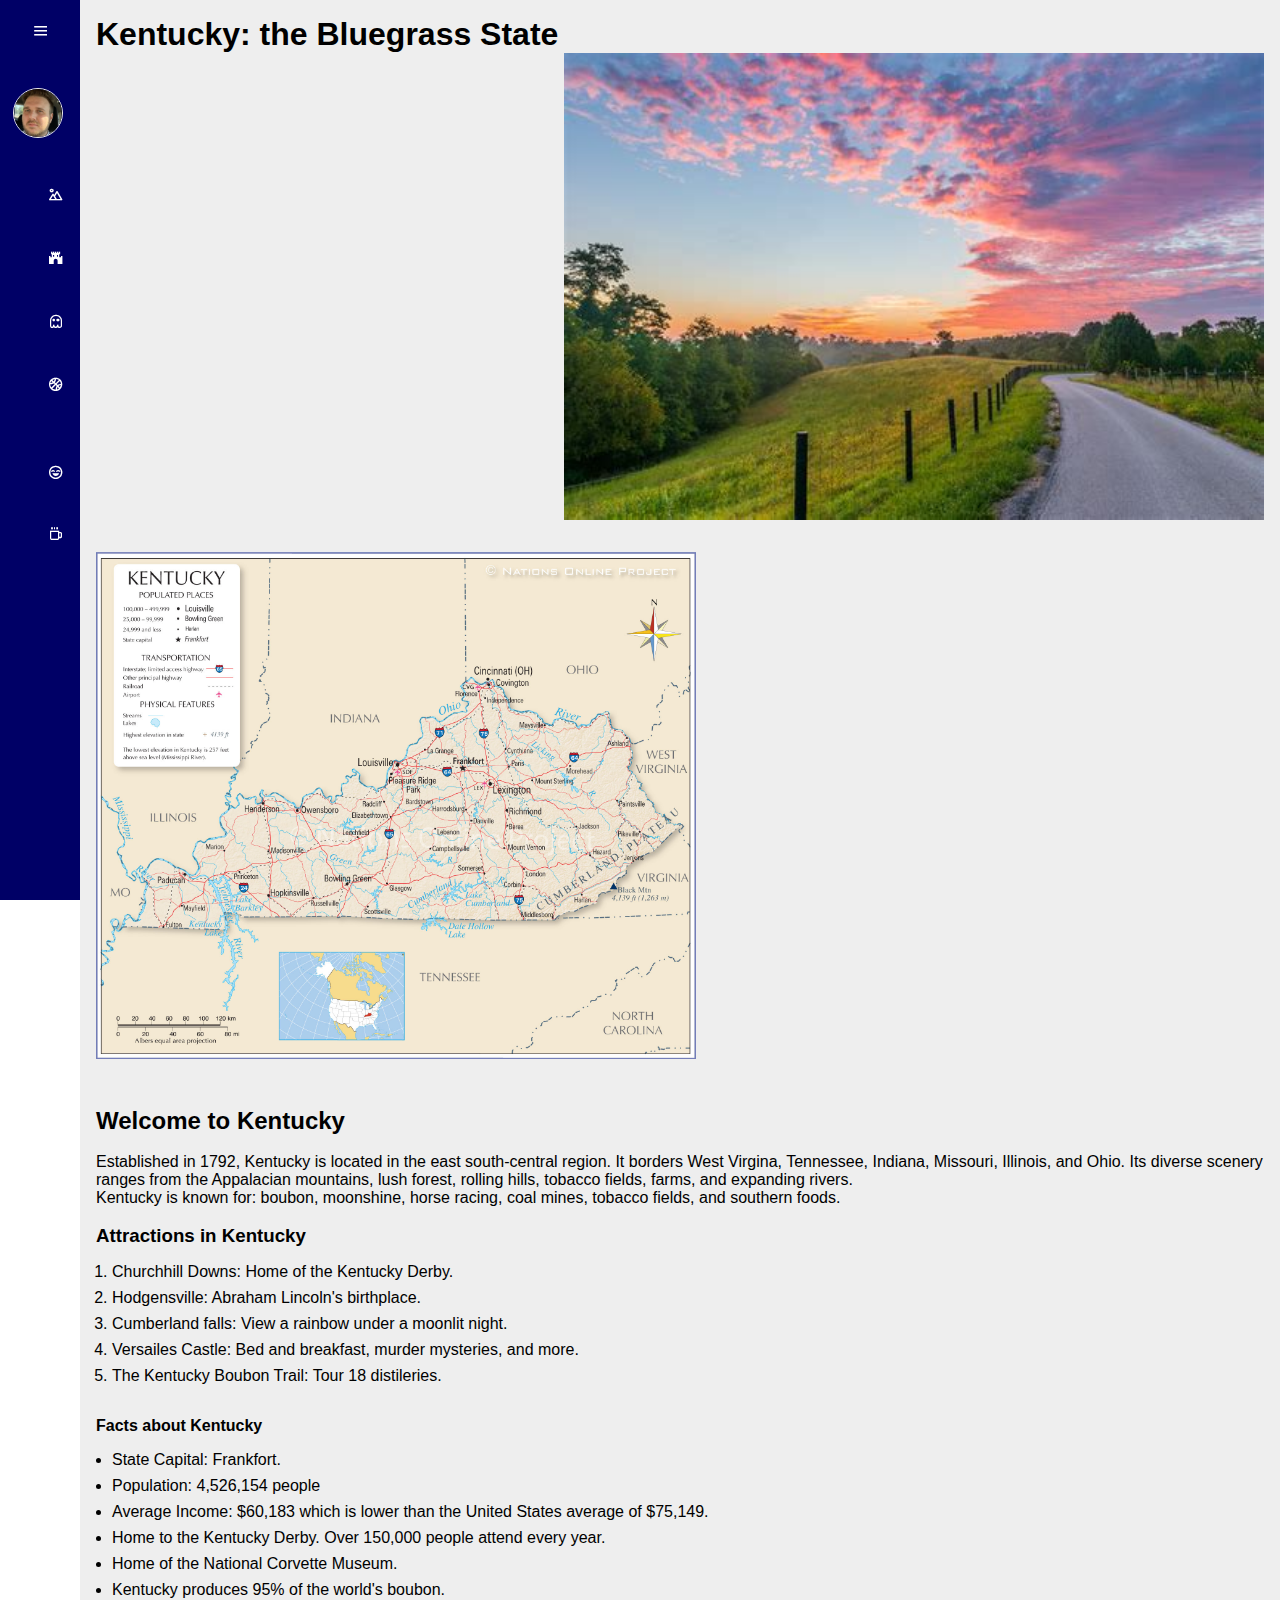
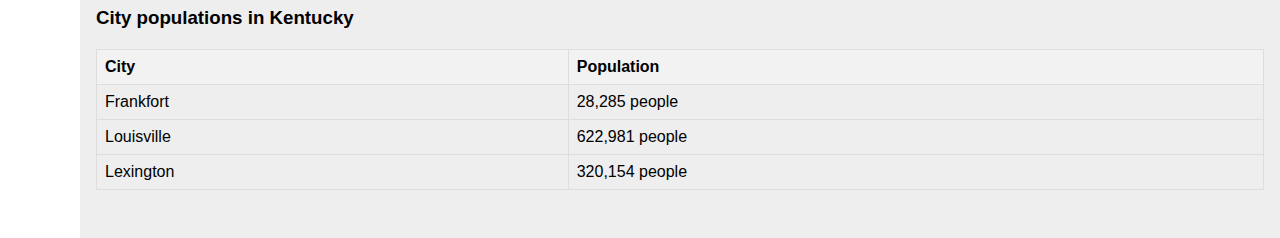
<file: index.html>
<!DOCTYPE html>
<html lang="en">
<head>
    <meta charset="UTF-8">
    <meta http-equiv="X-UA-Compatible" content="IE=edge">
    <meta name="viewport" content="width=device-width, initial-scale=1.0">
    <title>Kentucky Index</title>
    <link rel="stylesheet" href="styles.css">
    <link href='https://unpkg.com/boxicons@2.1.4/css/boxicons.min.css' rel='stylesheet'>
<body>
    <div class="main-content">
        <div class="container">        
            <header>
                <h1>Kentucky: the Bluegrass State</h1>
                <div class="content_fr">
                <img src="ky.jpg" alt="Typically scenery in Kentucky" width="700" height="600" class="float-right">
                <img src="kentucky_map.jpg" alt="Kentucky map" width="600" height="600">
                </div>
            </header>
            <main>
                <section>
                    <h2>Welcome to Kentucky</h2>
                    <br>
                    <p>Established in 1792, Kentucky is located in the east south-central region.  It borders West Virgina, Tennessee, Indiana, Missouri, Illinois, and Ohio.  Its diverse scenery ranges from the Appalacian mountains, lush forest, rolling hills, tobacco fields, farms, and expanding rivers.</p>
                    <p>Kentucky is known for: boubon, moonshine, horse racing, coal mines, tobacco fields, and southern foods.</p>  
                    <br>
                    <h3>Attractions in Kentucky</h3>
                    <ol>
                        <li>Churchhill Downs: Home of the Kentucky Derby.</li>
                        <li>Hodgensville: Abraham Lincoln's birthplace.</li>
                        <li>Cumberland falls: View a rainbow under a moonlit night.</li>
                        <li>Versailes Castle: Bed and breakfast, murder mysteries, and more.</li>
                        <li>The Kentucky Boubon Trail: Tour 18 distileries.</li>
                    </ol>
                </section>
                <aside>
                    <h4>Facts about Kentucky</h4>
                    <ul>
                        <li>State Capital: Frankfort.</li>
                        <li>Population: 4,526,154 people</li>
                        <li>Average Income: $60,183 which is lower than the United States average of $75,149.</li>
                        <li>Home to the Kentucky Derby.  Over 150,000 people attend every year.</li>
                        <li>Home of the National Corvette Museum.</li>
                        <li>Kentucky produces 95% of the world's boubon.</li>
                    </ul>
                    <h3>City populations in Kentucky</h3>
                    <table>
                        <thead>
                            <tr>
                                <th>City</th>
                                <th>Population</th>
                            </tr>
                        </thead>
                        <tbody>
                            <tr>
                                <td>Frankfort</td>
                                <td>28,285 people</td>
                            </tr>
                            <tr>
                                <td>Louisville</td>
                                <td>622,981 people</td>
                            </tr>
                            <tr>
                                <td>Lexington</td>
                                <td>320,154 people</td>
                            </tr>
                </aside>
            </div>
        </div> 
        <div class="sidebar">
            <div class="top">
                <div class="logo">
                    <i class="bx bx-camera"></i>
                    <span>WGU D277</span>
                </div>
                <i class="bx bx-menu" id="btn"></i>
            <div class="user">
                <img src="user.jpg" alt="me" class="user_img">
                <div>
                    <p class="bold">Cory T.</p>
                    <p>Admin</p>
                </div>
            </div>
            <nav>
                <ul>
                    <li>
                        <a href="index.html">
                            <i class="bx bx-landscape"></i>
                            <span class="nav-item">Home</span>
                        </a>
                        <span class="tooltip">Home</span>
                    </li>
                    <li>
                        <a href="capital.html">
                            <i class="bx bxs-castle"></i>
                            <span class="nav-item">Frankfort</span>
                        </a>
                        <span class="tooltip">Frankfort</span>
                    </li>
                    <li>
                        <a href="louisville.html">
                            <i class="bx bx-ghost"></i>
                            <span class="nav-item">Louisville</span>
                        </a>
                        <span class="tooltip">Louisville</span>
                    </li>
                    <li>
                        <a href="lexington.html">
                            <i class="bx bx-basketball"></i>
                            <span class="nav-item">Lexington</span>
                        </a>
                        <span class="tooltip">Lexington</span>
                    </li>
                    <li>
                        <a href="contactus.html">
                            <i class="bx bx-happy-beaming"></i>
                            <span class="nav-item">Contact Us</span>
                        </a>
                        <span class="tooltip">Contact us</span>
                    </li>
                    <li>
                        <a href="about.html">
                            <i class="bx bx-coffee"></i>
                            <span class="nav-item">About Us</span>
                        </a>
                        <span class="tooltip">About Us</span>
                    </li>
                </ul>
            </nav>
        </div>
        <script src="scripts.js"></script>
    </main>
</body>
</html>
</file>
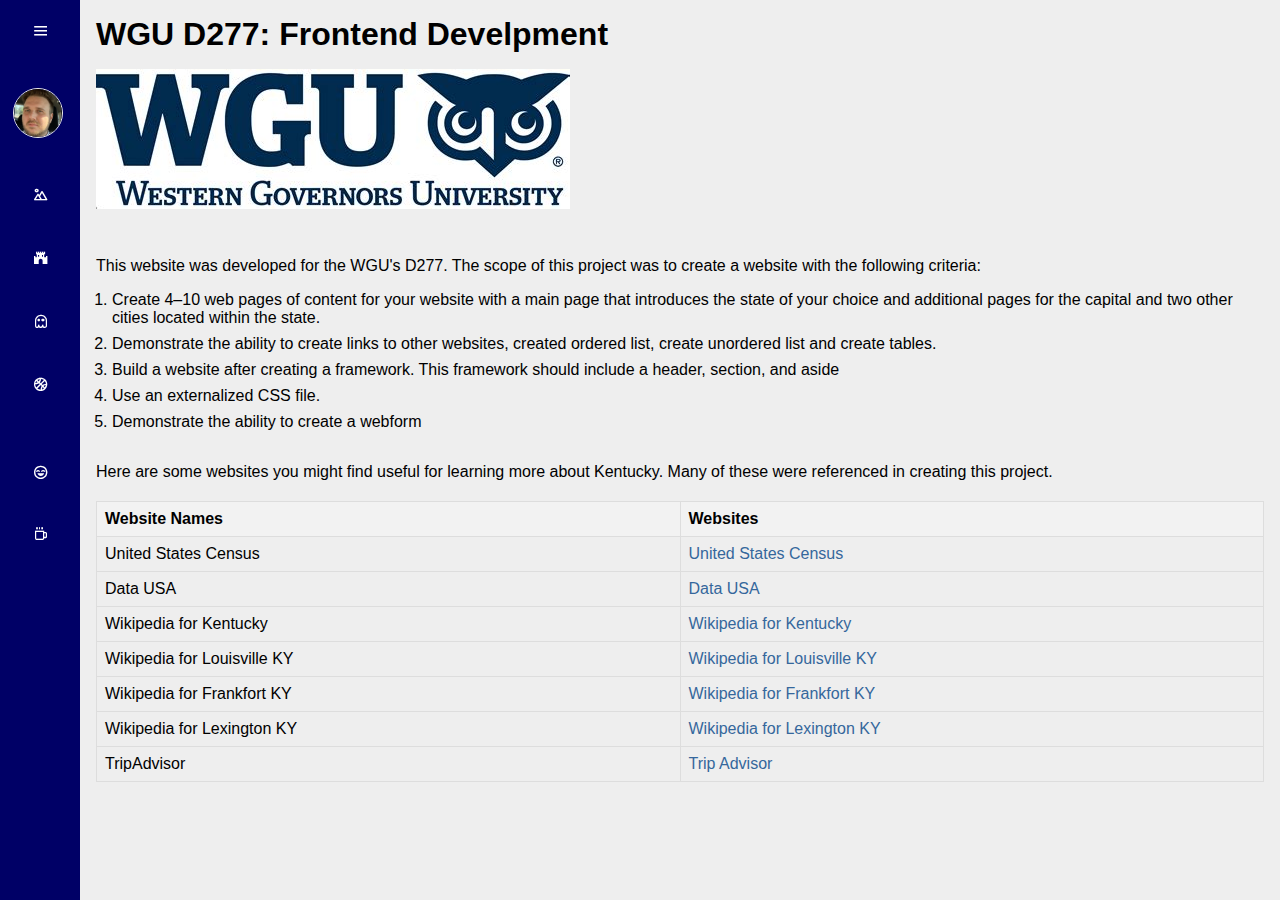
<file: about.html>
<!DOCTYPE html>
<html lang="en">
<head>
    <meta charset="UTF-8">
    <meta http-equiv="X-UA-Compatible" content="IE=edge">
    <meta name="viewport" content="width=device-width, initial-scale=1.0">
    <title>About Us</title>
    <link rel="stylesheet" href="styles.css">
    <link href='https://unpkg.com/boxicons@2.1.4/css/boxicons.min.css' rel='stylesheet'>
</head>
<body> 
    <div class="main-content">
        <div class="container">
            <header>
                <h1>WGU D277: Frontend Develpment</h1>
                <img src="wgu.jpg" alt="Picture of WGU emblem">
            </header>
            <main>
                <section>
                    <p> This website was developed for the WGU's D277.  The scope of this project was to create a website with the following criteria:
                        <ol>
                            <li>Create 4–10 web pages of content for your website with a main page that introduces the state of your choice and additional pages for the capital and two other cities located within the state.</il>
                            <li>Demonstrate the ability to create links to other websites, created ordered list, create unordered list and create tables.</li>
                            <li>Build a website after creating a framework.  This framework should include a header, section, and aside</li>
                            <li>Use an externalized CSS file.</li>
                            <li>Demonstrate the ability to create a webform</li>
                        </ol>
                    </p>
                </section>     
                <aside>
                    <p>Here are some websites you might find useful for learning more about Kentucky. Many of these were referenced in creating this project.</p>
                    <table>
                        <thead>
                            <tr>
                                <th>Website Names</th>
                                <th>Websites</th>
                            </tr>
                        </thead>
                        <tbody>
                            <tr>
                                <td>United States Census</td>
                                <td><a href="https://www.census.gov/quickfacts/fact/table/lexingtonfayetteurbancountykentucky,frankfortcitykentucky,KY,louisvillejeffersoncountymetrogovernmentbalancekentucky,US/PST045223" target="_blank">United States Census</a></td>
                            </tr>
                            <tr>
                                <td>Data USA</td>
                                <td><a href="https://datausa.io/" target="_blank">Data USA</a></td>
                            </tr>
                            <tr>
                                <td>Wikipedia for Kentucky</td>
                                <td><a href="https://en.wikipedia.org/wiki/Kentucky" target="_blank">Wikipedia for Kentucky</a></td>
                            </tr>
                            <tr>
                                <td>Wikipedia for Louisville KY</td>
                                <td><a href="https://en.wikipedia.org/wiki/Louisville_Kentucky" target="_blank">Wikipedia for Louisville KY</a></td>
                            </tr>

                            <tr>
                                <td>Wikipedia for Frankfort KY</td>
                                <td><a href="https://en.wikipedia.org/wiki/Frankfort,_Kentucky" target="_blank">Wikipedia for Frankfort KY</a></td>
                            </tr>
                            <tr>
                                <td>Wikipedia for Lexington KY</td>
                                <td><a href="https://en.wikipedia.org/wiki/Lexington,_Kentucky" target="_blank">Wikipedia for Lexington KY</a></td>
                            </tr>
                            <tr>
                                <td>TripAdvisor</td>
                                <td><a href="https://www.tripadvisor.com" target="_blank">Trip Advisor</a></td>
                            </tr>
                        </tbody>
                    </table>
                </aside>   
            </div>
        </div> 
        <div class="sidebar">
            <div class="top">
                <div class="logo">
                    <i class="bx bx-camera"></i>
                    <span>WGU D277</span>
                </div>
                <i class="bx bx-menu" id="btn"></i>
            <div class="user">
                <img src="user.jpg" alt="me" class="user_img">
                <div>
                    <p class="bold">Cory T.</p>
                    <p>Admin</p>
                </div>
            </div>
            <nav>
                <ul>
                    <li>
                        <a href="index.html">
                            <i class="bx bx-landscape"></i>
                            <span class="nav-item">Home</span>
                        </a>
                        <span class="tooltip">Home</span>
                    </li>
                    <li>
                        <a href="capital.html">
                            <i class="bx bxs-castle"></i>
                            <span class="nav-item">Frankfort</span>
                        </a>
                        <span class="tooltip">Frankfort</span>
                    </li>
                    <li>
                        <a href="louisville.html">
                            <i class="bx bx-ghost"></i>
                            <span class="nav-item">Louisville</span>
                        </a>
                        <span class="tooltip">Louisville</span>
                    </li>
                    <li>
                        <a href="lexington.html">
                            <i class="bx bx-basketball"></i>
                            <span class="nav-item">Lexington</span>
                        </a>
                        <span class="tooltip">Lexington</span>
                    </li>
                    <li>
                        <a href="contactus.html">
                            <i class="bx bx-happy-beaming"></i>
                            <span class="nav-item">Contact Us</span>
                        </a>
                        <span class="tooltip">Contact us</span>
                    </li>
                    <li>
                        <a href="about.html">
                            <i class="bx bx-coffee"></i>
                            <span class="nav-item">About Us</span>
                        </a>
                        <span class="tooltip">About Us</span>
                    </li>
                </ul>
            </nav>
        </div>
        <script src="scripts.js"></script>
    </main>
</body>
</html>
</file>
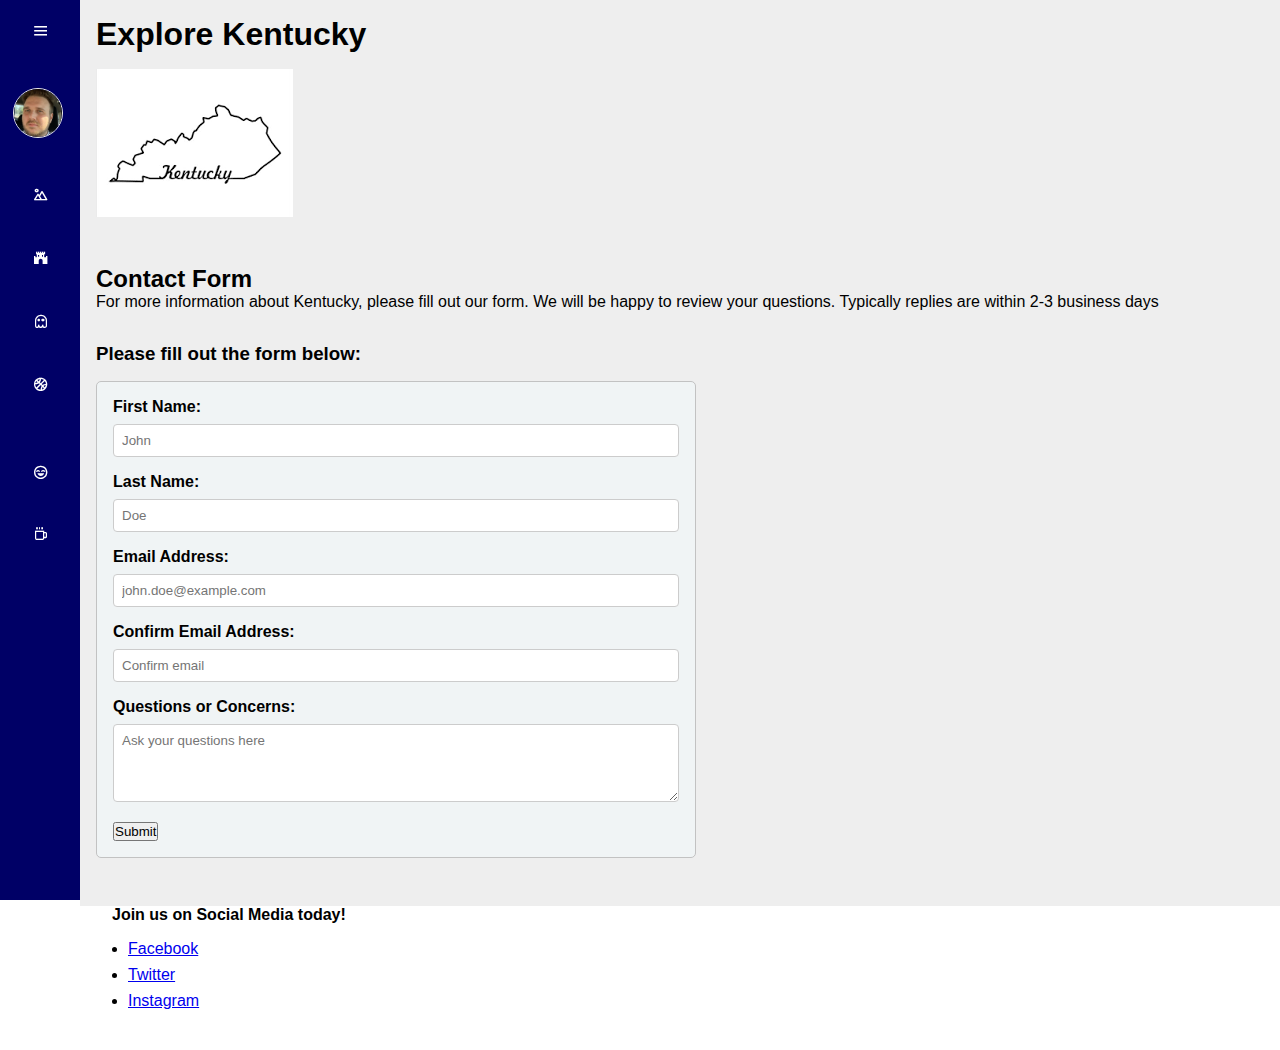
<file: contactus.html>
<!DOCTYPE html>
<html lang="en">
<head>
    <meta charset="UTF-8">
    <meta name="viewport" content="width=device-width, initial-scale=1.0">
    <title>Contact Us</title>
    <link rel="stylesheet" href="styles.css">
    <link href='https://unpkg.com/boxicons@2.1.4/css/boxicons.min.css' rel='stylesheet'>
</head>
<body>
    <div class="main-content">
        <div class="container">
            <header>
                <h1>Explore Kentucky</h1>
                <img src="Kentucky.jpg" alt="Picture of the state outline">
            </header>
            <main>
                <section>
                    <h2>Contact Form</h2>
                    <p>For more information about Kentucky, please fill out our form. We will be happy to review your questions. Typically replies are within 2-3 business days</p>
                    <h3 class="ftitle">Please fill out the form below:</h3>
                    <form id="contact-form" onsubmit="return validateEmails()">
                        <div class="fgroup">
                            <label for="first-name">First Name:</label>
                            <input type="text" id="first-name" name="first-name" placeholder="John" required>
                        </div>
                    
                        <div class="fgroup">
                            <label for="last-name">Last Name:</label>
                            <input type="text" id="last-name" name="last-name" placeholder="Doe" required>
                        </div>
                    
                        <div class="fgroup">
                            <label for="email">Email Address:</label>
                            <input type="email" id="email" name="email" placeholder="john.doe@example.com" required>
                            <span id="email-error" class="error_message"></span>
                        </div>
                    
                        <div class="fgroup">
                            <label for="confirm-email">Confirm Email Address:</label>
                            <input type="email" id="confirm-email" name="confirm-email" placeholder="Confirm email" required>
                            <span id="confirm-email-error" class="error_message"></span>
                        </div>
                    
                        <div class="fgroup">
                            <label for="question">Questions or Concerns:</label>
                            <textarea id="question" name="question" rows="4" placeholder="Ask your questions here"></textarea>
                        </div>
                    
                        <button type="submit">Submit</button>
                    </form>
                </section>
                <aside id="social-media">
                    <h4>Join us on Social Media today!</h4>
                    <ul>
                        <li><a href="https://www.facebook.com/" target="_blank">Facebook</a></li>
                        <li><a href="https://www.twitter.com/" target="_blank">Twitter</a></li>
                        <li><a href="https://www.instagram.com/" target="_blank">Instagram</a></li>
                    </ul>
                </div>
                </aside>
            </div>
        </div> 
        <div class="sidebar">
            <div class="top">
                <div class="logo">
                    <i class="bx bx-camera"></i>
                    <span>WGU D277</span>
                </div>
                <i class="bx bx-menu" id="btn"></i>
            <div class="user">
                <img src="user.jpg" alt="me" class="user_img">
                <div>
                    <p class="bold">Cory T.</p>
                    <p>Admin</p>
                </div>
            </div>
            <nav>
                <ul>
                    <li>
                        <a href="index.html">
                            <i class="bx bx-landscape"></i>
                            <span class="nav-item">Home</span>
                        </a>
                        <span class="tooltip">Home</span>
                    </li>
                    <li>
                        <a href="capital.html">
                            <i class="bx bxs-castle"></i>
                            <span class="nav-item">Frankfort</span>
                        </a>
                        <span class="tooltip">Frankfort</span>
                    </li>
                    <li>
                        <a href="louisville.html">
                            <i class="bx bx-ghost"></i>
                            <span class="nav-item">Louisville</span>
                        </a>
                        <span class="tooltip">Louisville</span>
                    </li>
                    <li>
                        <a href="lexington.html">
                            <i class="bx bx-basketball"></i>
                            <span class="nav-item">Lexington</span>
                        </a>
                        <span class="tooltip">Lexington</span>
                    </li>
                    <li>
                        <a href="contactus.html">
                            <i class="bx bx-happy-beaming"></i>
                            <span class="nav-item">Contact Us</span>
                        </a>
                        <span class="tooltip">Contact us</span>
                    </li>
                    <li>
                        <a href="about.html">
                            <i class="bx bx-coffee"></i>
                            <span class="nav-item">About Us</span>
                        </a>
                        <span class="tooltip">About Us</span>
                    </li>
                </ul>
            </nav>
        </div>
        <script src="scripts.js"></script>                
    </main>
    
</body>
</html>
</file>
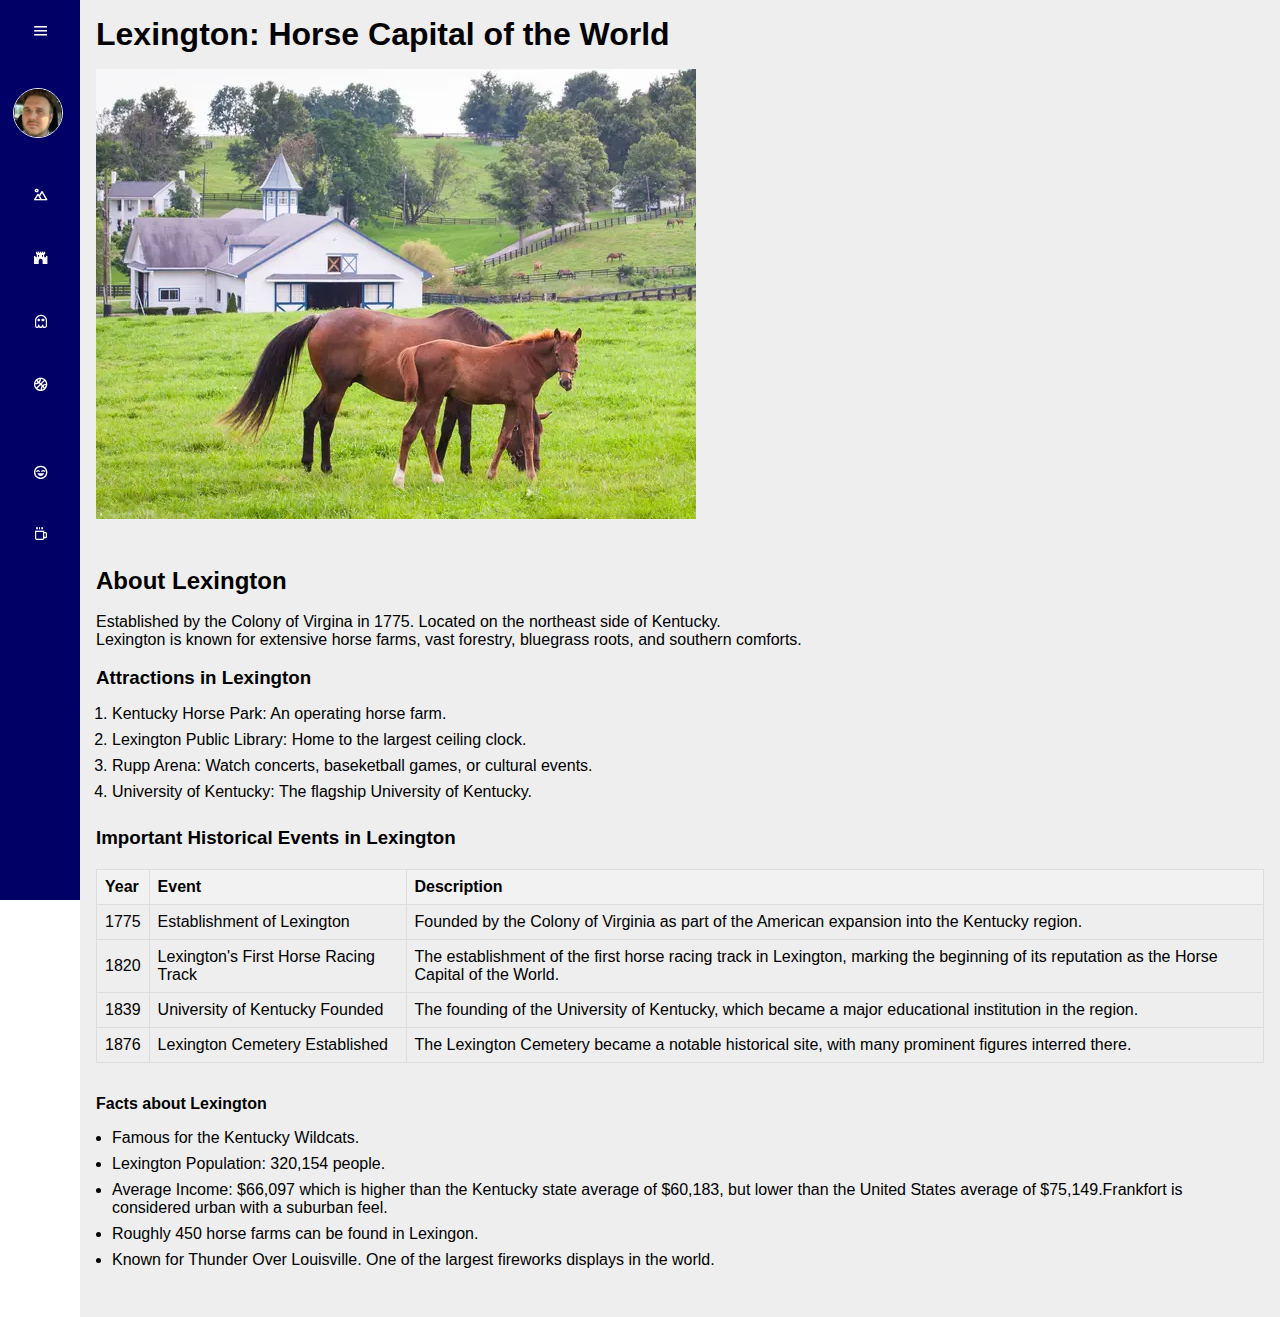
<file: lexington.html>
<!DOCTYPE html>
<html lang="en">
<head>
    <meta charset="UTF-8">
    <meta name="viewport" content="width=device-width, initial-scale=1.0">
    <title>Lexington</title>
    <link rel="stylesheet" href="styles.css">
    <link href='https://unpkg.com/boxicons@2.1.4/css/boxicons.min.css' rel='stylesheet'>
</head>
<body> 
    <div class="main-content">
        <div class="container">
            <header>
                <h1>Lexington: Horse Capital of the World</h1>
                <img src="horse_farm.jpg" alt="Picture of a horse farm">
            </header>
            <main>
                <section>
                    <h2>About Lexington</h2>
                    <br>
                    <p>Established by the Colony of Virgina in 1775.  Located on the northeast side of Kentucky.</p>
                    <p>Lexington is known for extensive horse farms, vast forestry, bluegrass roots, and southern comforts.</p>  
                    <br>
                    <h3>Attractions in Lexington</h3>
                    <ol>
                        <li>Kentucky Horse Park: An operating horse farm.</li>
                        <li>Lexington Public Library: Home to the largest ceiling clock.</li>
                        <li>Rupp Arena: Watch concerts, baseketball games, or cultural events.</li>
                        <li>University of Kentucky: The flagship University of Kentucky.</li>
                    </ol>
                    <br>
                    <h3>Important Historical Events in Lexington</h3>
                    <table>
                        <thead>
                            <tr>
                                <th>Year</th>
                                <th>Event</th>
                                <th>Description</th>
                            </tr>
                        </thead>
                        <tbody>
                            <tr>
                                <td>1775</td>
                                <td>Establishment of Lexington</td>
                                <td>Founded by the Colony of Virginia as part of the American expansion into the Kentucky region.</td>
                            </tr>
                            <tr>
                                <td>1820</td>
                                <td>Lexington's First Horse Racing Track</td>
                                <td>The establishment of the first horse racing track in Lexington, marking the beginning of its reputation as the Horse Capital of the World.</td>
                            </tr>
                            <tr>
                                <td>1839</td>
                                <td>University of Kentucky Founded</td>
                                <td>The founding of the University of Kentucky, which became a major educational institution in the region.</td>
                            </tr>
                            <tr>
                                <td>1876</td>
                                <td>Lexington Cemetery Established</td>
                                <td>The Lexington Cemetery became a notable historical site, with many prominent figures interred there.</td>
                            </tr>
                        </tbody>
                    </table>
                </section>
                <aside>
                    <h4>Facts about Lexington</h4>
                    <ul>
                        <li>Famous for the Kentucky Wildcats.</li>
                        <li>Lexington Population: 320,154 people.</li>
                        <li>Average Income: $66,097 which is higher than the Kentucky state average of $60,183, but lower than the United States average of $75,149.Frankfort is considered urban with a suburban feel.</li>
                        <li>Roughly 450 horse farms can be found in Lexingon.</li>
                        <li>Known for Thunder Over Louisville.  One of the largest fireworks displays in the world.</li>
                    </ul>
                </aside>
            </div>
        </div> 
        <div class="sidebar">
            <div class="top">
                <div class="logo">
                    <i class="bx bx-camera"></i>
                    <span>WGU D277</span>
                </div>
                <i class="bx bx-menu" id="btn"></i>
            <div class="user">
                <img src="user.jpg" alt="me" class="user_img">
                <div>
                    <p class="bold">Cory T.</p>
                    <p>Admin</p>
                </div>
            </div>
            <nav>
                <ul>
                    <li>
                        <a href="index.html">
                            <i class="bx bx-landscape"></i>
                            <span class="nav-item">Home</span>
                        </a>
                        <span class="tooltip">Home</span>
                    </li>
                    <li>
                        <a href="capital.html">
                            <i class="bx bxs-castle"></i>
                            <span class="nav-item">Frankfort</span>
                        </a>
                        <span class="tooltip">Frankfort</span>
                    </li>
                    <li>
                        <a href="louisville.html">
                            <i class="bx bx-ghost"></i>
                            <span class="nav-item">Louisville</span>
                        </a>
                        <span class="tooltip">Louisville</span>
                    </li>
                    <li>
                        <a href="lexington.html">
                            <i class="bx bx-basketball"></i>
                            <span class="nav-item">Lexington</span>
                        </a>
                        <span class="tooltip">Lexington</span>
                    </li>
                    <li>
                        <a href="contactus.html">
                            <i class="bx bx-happy-beaming"></i>
                            <span class="nav-item">Contact Us</span>
                        </a>
                        <span class="tooltip">Contact us</span>
                    </li>
                    <li>
                        <a href="about.html">
                            <i class="bx bx-coffee"></i>
                            <span class="nav-item">About Us</span>
                        </a>
                        <span class="tooltip">About Us</span>
                    </li>
                </ul>
            </nav>
        </div>
        <script src="scripts.js"></script>
    </main>
</body>
</html>
</file>
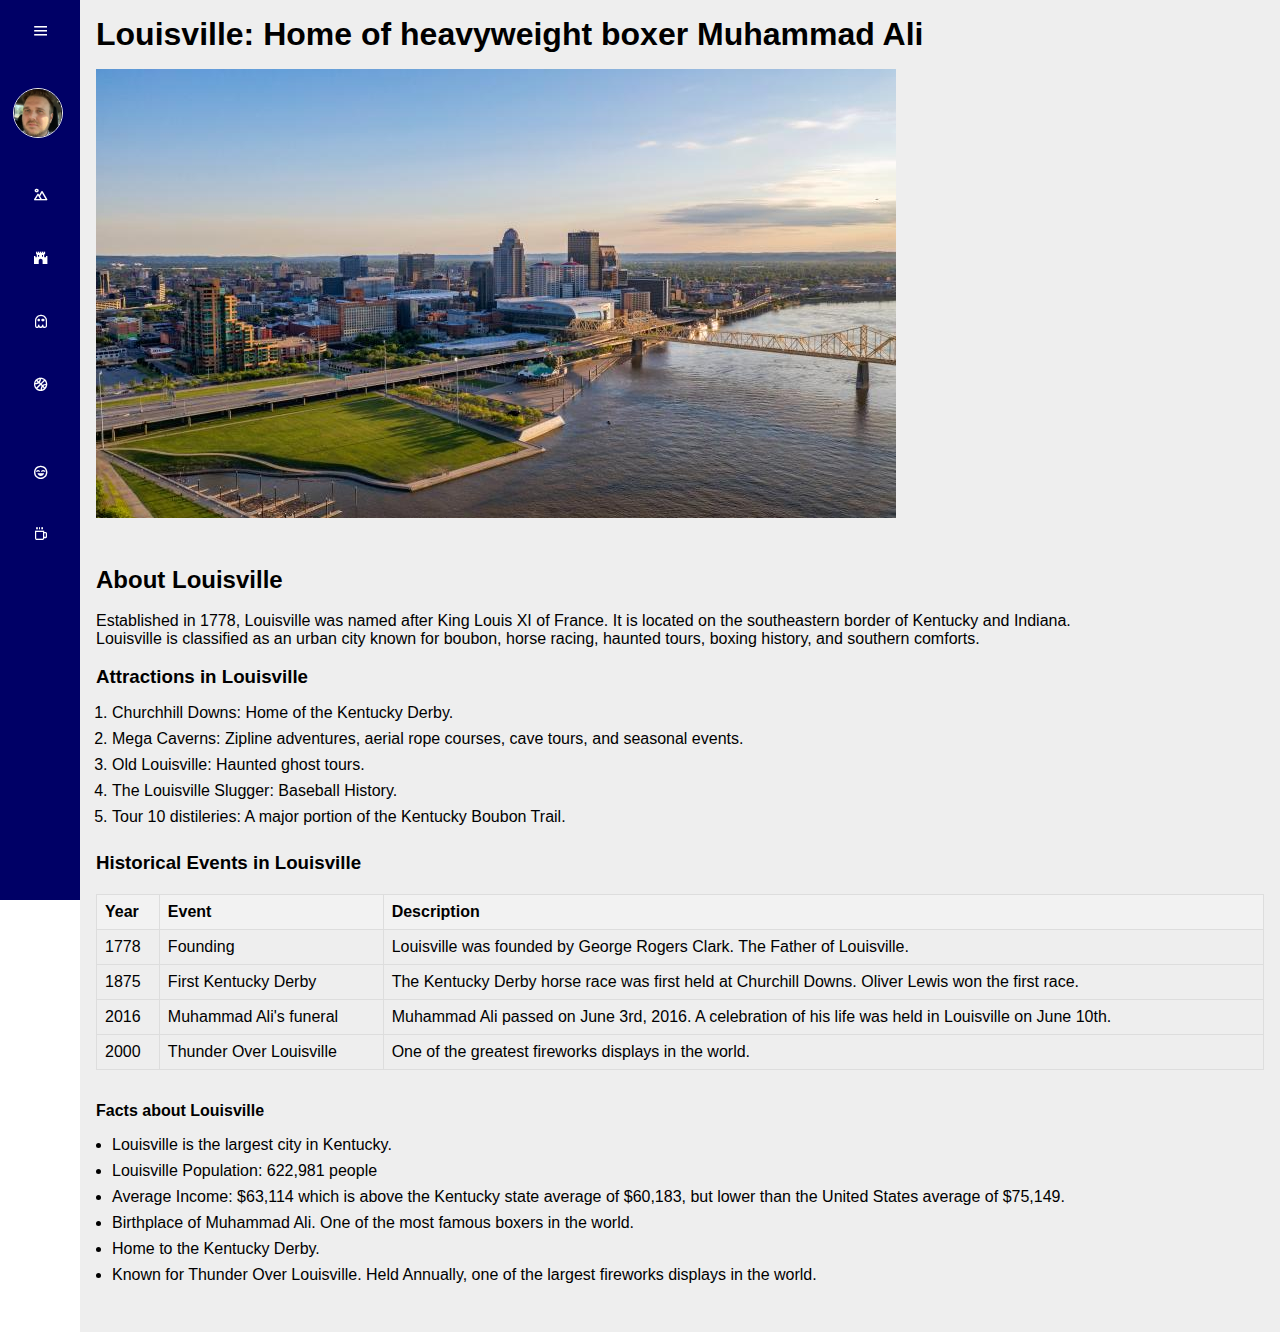
<file: louisville.html>
<!DOCTYPE html>
<html lang="en">
<head>
    <meta charset="UTF-8">
    <meta name="viewport" content="width=device-width, initial-scale=1.0">
    <title>Louisville</title>
    <link rel="stylesheet" href="styles.css">
    <link href='https://unpkg.com/boxicons@2.1.4/css/boxicons.min.css' rel='stylesheet'>
</head>
<body>
    <div class="main-content">
        <div class="container">
            <header>
                <h1>Louisville: Home of heavyweight boxer Muhammad Ali</h1>
                <img src="louisville.jpg" alt="Picture of Louisville">
            </header>
    
            <main>
                <section>
                    <h2>About Louisville</h2>
                    <br>
                    <p>Established in 1778, Louisville was named after King Louis XI of France.  It is located on the southeastern border of Kentucky and Indiana.</p>  
                    <p>Louisville is classified as an urban city known for boubon, horse racing, haunted tours, boxing history, and southern comforts.</p>  
                    <br>
                    <h3>Attractions in Louisville</h3>
                    <ol>
                        <li>Churchhill Downs: Home of the Kentucky Derby.</li>
                        <li>Mega Caverns: Zipline adventures, aerial rope courses, cave tours, and seasonal events.</li>
                        <li>Old Louisville: Haunted ghost tours.</li>
                        <li>The Louisville Slugger: Baseball History.</li>
                        <li>Tour 10 distileries: A major portion of the Kentucky Boubon Trail.</li>
                    </ol>
                    <br>
                    <h3>Historical Events in Louisville</h3>
                    <table>
                        <thead>
                            <tr>
                                <th>Year</th>
                                <th>Event</th>
                                <th>Description</th>
                            </tr>
                        </thead>
                        <tbody>
                            <tr>
                                <td>1778</td>
                                <td>Founding</td>
                                <td>Louisville was founded by George Rogers Clark.  The Father of Louisville.</td>
                            </tr>
                            <tr>
                                <td>1875</td>
                                <td>First Kentucky Derby</td>
                                <td>The Kentucky Derby horse race was first held at Churchill Downs.  Oliver Lewis won the first race.</td>
                            </tr>
                            <tr>
                                <td>2016</td>
                                <td>Muhammad Ali's funeral</td>
                                <td>Muhammad Ali passed on June 3rd, 2016.  A celebration of his life was held in Louisville on June 10th.</td>
                            </tr>
                            <tr>
                                <td>2000</td>
                                <td>Thunder Over Louisville</td>
                                <td>One of the greatest fireworks displays in the world.</td>
                            </tr>
                        </tbody>
                    </table>    
                </section>
                <aside>
                    <h4>Facts about Louisville</h4>
                    <ul>
                        <li>Louisville is the largest city in Kentucky.</li>
                        <li>Louisville Population: 622,981 people</li>
                        <li>Average Income: $63,114 which is above the Kentucky state average of $60,183, but lower than the United States average of $75,149.</li>
                        <li>Birthplace of Muhammad Ali.  One of the most famous boxers in the world.</li>
                        <li>Home to the Kentucky Derby.</li>
                        <li>Known for Thunder Over Louisville.  Held Annually, one of the largest fireworks displays in the world.</li>
                    </ul>
                </aside>
            </div>
        </div> 
        <div class="sidebar">
            <div class="top">
                <div class="logo">
                    <i class="bx bx-camera"></i>
                    <span>WGU D277</span>
                </div>
                <i class="bx bx-menu" id="btn"></i>
            <div class="user">
                <img src="user.jpg" alt="me" class="user_img">
                <div>
                    <p class="bold">Cory T.</p>
                    <p>Admin</p>
                </div>
            </div>
            <nav>
                <ul>
                    <li>
                        <a href="index.html">
                            <i class="bx bx-landscape"></i>
                            <span class="nav-item">Home</span>
                        </a>
                        <span class="tooltip">Home</span>
                    </li>
                    <li>
                        <a href="capital.html">
                            <i class="bx bxs-castle"></i>
                            <span class="nav-item">Frankfort</span>
                        </a>
                        <span class="tooltip">Frankfort</span>
                    </li>
                    <li>
                        <a href="louisville.html">
                            <i class="bx bx-ghost"></i>
                            <span class="nav-item">Louisville</span>
                        </a>
                        <span class="tooltip">Louisville</span>
                    </li>
                    <li>
                        <a href="lexington.html">
                            <i class="bx bx-basketball"></i>
                            <span class="nav-item">Lexington</span>
                        </a>
                        <span class="tooltip">Lexington</span>
                    </li>
                    <li>
                        <a href="contactus.html">
                            <i class="bx bx-happy-beaming"></i>
                            <span class="nav-item">Contact Us</span>
                        </a>
                        <span class="tooltip">Contact us</span>
                    </li>
                    <li>
                        <a href="about.html">
                            <i class="bx bx-coffee"></i>
                            <span class="nav-item">About Us</span>
                        </a>
                        <span class="tooltip">About Us</span>
                    </li>
                </ul>
            </nav>
        </div>
        <script src="scripts.js"></script>
    </main>
</body>
</html>
</file>
<file: styles.css>
* {
    margin: 0;
    padding: 0;
    box-sizing: border-box;
    font-family:'Segoe UI', Tahoma, Geneva, Verdana, sans-serif
}


.sidebar {
    position: fixed;
    top: 0;
    left: 0;
    height: 100vh;
    width: 80px;
    background-color: #000066;
    padding: .4rem .8rem;
    transition: all 0.5s ease;

}

.sidebar.active ~ .main-content {
    left: 250px;
    width: calc(100% - 250px);
    
}

.sidebar.active {
    width: 250px;
}

.sidebar #btn {
    position: absolute;
    color: #fff;
    top: .4rem;
    left: 50%;
    font-size: 1.2rem;
    line-height: 50px;
    transform: translateX(-50%);
    cursor: pointer;
}

.sidebar.active #btn {
    left: 90%;
}

.sidebar .top .logo {
    color: #fff;
    display: flex;
    height: 50px;
    width: 100%;
    align-items: center;
    pointer-events: none;
    opacity: 0;
}

.sidebar.active .top .logo {
    opacity: 1;
}



.top .logo i {
    font-size:  2rem;
    margin-right: 5px;
}

.user {
    display: flex;
    align-items: center;
    margin: 1rem 0;
}

.user p {
    color: #fff;
    opacity: 1;
    margin-left: 1rem;
}

.bold {
    font-weight: 600;
}

.sidebar p {
    opacity: 0;
}

.sidebar.active p {
    opacity: 0;
}

.sidebar ul li {
    position: relative;
    list-style-type: none;
    height: 50px;
    width: 90%;
    margin: 0.8rem auto;
    line-height: 50px;
}

.sidebar ul li a {
    color: #fff;
    display: flex;
    align-items: center;
    text-decoration: none;
    border-radius: 0.8rem;
}

.sidebar ul li a:hover {
    background-color: #fff;
    color: #000066;
}

.sidebar ul li a i {
    min-width: 50px;
    text-align: center;
    height: 50px;
    border-radius: 12px;
    line-height: 50px;    
}

.sidebar .nav-item {
    opacity: 0;
}

.sidebar.active .nav-item {
    opacity: 1;
}

.sidebar ul li .tooltip {
    position: absolute;
    left: 125px;
    top: 50%;
    transform: translate(-50%, -50%);
    color: #fff;
    background-color: rgba(0, 0, 0, 0.8);
    box-shadow: 0 0.5rem 0.8rem rgba(0,0,0,15);
    border-radius: .6rem;
    padding: .4rem 1.2rem;
    line-height: 1.8rem;
    z-index: 20;
    opacity: 0;
}

.sidebar ul li:hover .tooltip {
    opacity: 1;
}

.sidebar.active ul li .tooltip {
    display: 0;
}

.sidebar.active ul li .tooltip {
display: none;
}

.main-content {
    position: relative;
    background-color: #eee;
    min-height: 100vh;
    top: 0;
    left: 80px;
    transition: all 0.5s ease;
    width: calc(100% - 80px);
    padding: 1rem
}

.main-content.active {
    position: relative;
    background-color: #eee;
    min-height: 100vh;
    top: 0;
    left: 250px;
    transition: all 0.5s ease;
    width: calc(100% - 250px);
    padding: 1rem
}



table {
    width: 100%;
    border-collapse: collapse;
    margin: 20px 0;
}

 table caption {
    text-align: center; 
    font-weight: bold;
    margin: 10px 0;
}

table th, table td {
    border: 1px solid #ddd;
    padding: 8px;
    text-align: left;
}

table th {
    background-color: #f2f2f2;
}

table a {
    color: #35679c;
    text-decoration: none;
}

table a:hover {
    text-decoration: underline;
}


.historical-events caption {
    font-weight: bold;
    font-size: 1.3em;
    margin: 15px 0;
    text-align: center;
    color: #000;
}

img {
    max-width: 100%;
    height: auto;
    vertical-align: middle;
    font-style: italic;
    background-repeat: no-repeat;
    background-size: cover;
    shape-margin: 1rem;
    margin-top: 1rem;
    margin-bottom: 1rem
}


.user_img {
    width: 50px;
    border-radius: 100%;
    border: 1px solid #eee;
}

header {
    margin-bottom: 1rem;
}

section { 

    margin-bottom: 2rem;
    margin-top: 2rem;
}

section ul {
    margin-top: 1rem; 
    padding-left: 1rem; 
}

section ul li {
    margin-bottom: 0.5rem;
}

section ol {
    margin-top: 1rem; 
    padding-left: 1rem; 
}

section ol li {
    margin-bottom: 0.5rem;
}


aside {
    margin-top: 2rem;
    margin-bottom: 2rem;
}

aside ul {
    margin-top: 1rem; 
    padding-left: 1rem; 
}

aside ul li {
    margin-bottom: 0.5rem;
}

aside ol {
    margin-top: 1rem; 
    padding-left: 1rem; 
}

aside ol li {
    margin-bottom: 0.5rem;
}

.float-right {
    float: right;
    margin: 0 0 1rem 1rem; /* Adjust margins as needed */
}




form {
    max-width: 600px;
    margin: 0;
    padding: 1rem;
    background-color: #f0f4f5;
    border: 1px solid #c2c2c2;
    border-radius: 5px;
    margin-top: 1rem;
    margin-bottom: 1rem;
}

.fgroup {
    margin-bottom: 1rem;
}

.fgroup label {
    display: block;
    margin-bottom: 0.5rem;
    font-weight: bold;
}

.fgroup input,
.fgroup textarea {
    width: 100%;
    padding: 0.5rem;
    border: 1px solid #ccc;
    border-radius: 0.25rem;
    box-sizing: border-box;
}

.fgroup textarea {
    resize: vertical;  
}

.ftitle {
    margin-top: 2rem;
}

#special-button {
    background-color: #000000;
    color: white;
    border: none;
    padding: 10px 20px;
    font-size: 1rem;
    cursor: pointer;
    border-radius: 5px;
}

#social-media {
    float:inline-start;
    width:30%;
    margin: 0 0 1rem;
    padding: 1rem;
}

#special-button:hover {
    background-color: #259baa;
}

.error_message {
    color:rgb(180, 12, 12)
}
</file>
